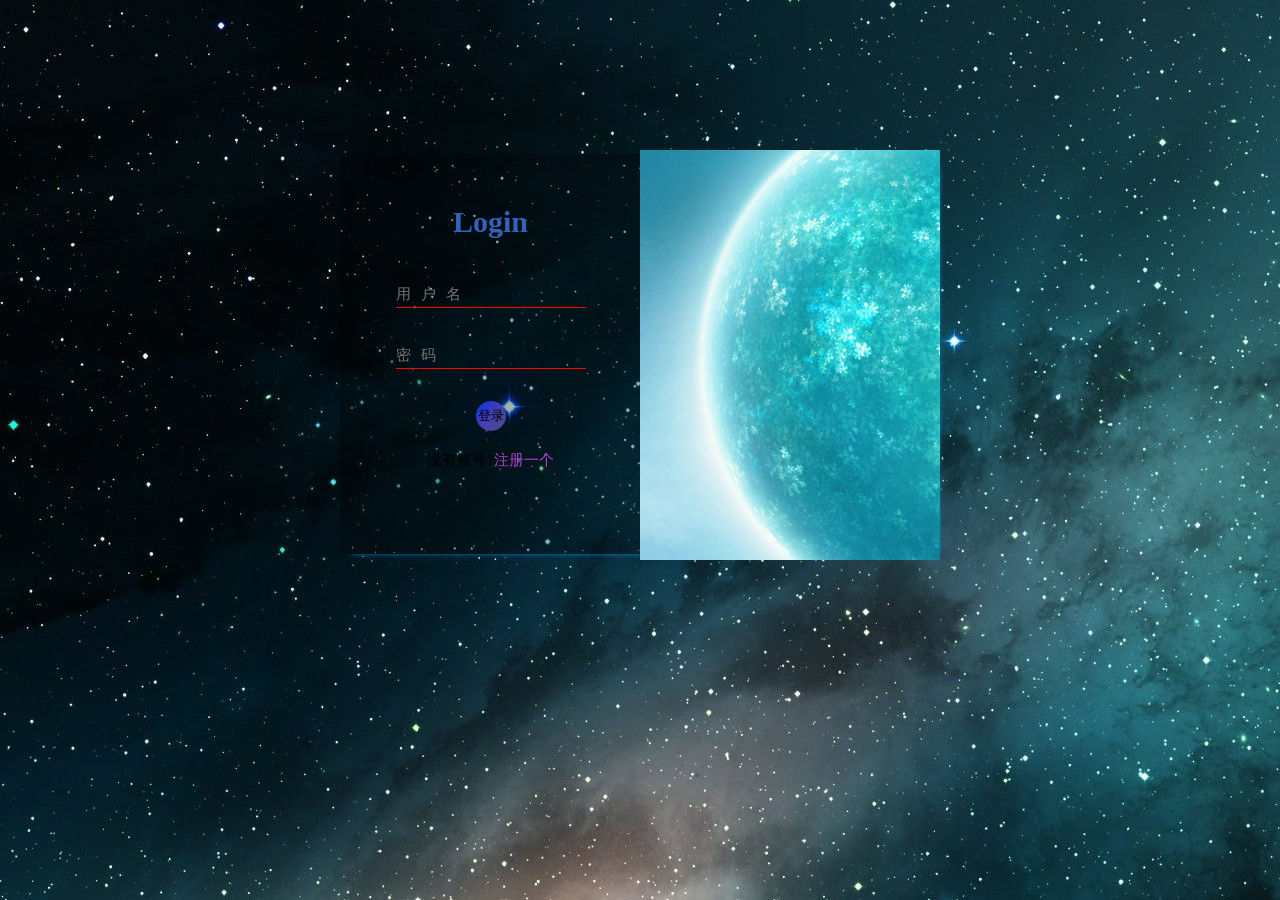
<file: index.html>
<!DOCTYPE html>
<html lang="en">

<head>
    <meta charset="UTF-8">
    <meta http-equiv="X-UA-Compatible" content="IE=edge">
    <meta name="viewport" content="width=device-width, initial-scale=1.0">
    <title>登录</title>
    <link rel="shortcut icon" type="image/x-icon" href="图片/僧人.jpg">
    <script src="js/login.js"></script>
    <style>
        * {
            margin: 0;
            padding: 0;
        }

        /* 大的背景 */
        body {
            width: 100vw;
            height: 100vh;
            background-image: url(图片/登录/body图片.jfif);
            background-repeat: no-repeat;
        }

        .bigbox {
            width: 600px;
            height: 410px;

            position: absolute;
            top: 50%;
            left: 50%;
            margin-top: -300px;
            margin-left: -300px;


        }

        .box {
            width: 598px;
            height: 398px;
            border: 1px solid transparent;
            margin-top: 4px;

            background-color: rgba(0, 0, 0, 0.3);
            box-shadow: 5px 6px 6px -7px rgb(10, 157, 235);
        }

        .left,
        .right {
            width: 50%;
            /* border-right: 1px solid red; */
            float: left;

        }



        h3 {
            color: rgb(49, 99, 186);
            text-align: center;
            margin-top: 50px;

        }

        form {
            margin-top: 40px;


        }

        h3 {
            font-size: 30px;
        }

        input {
            display: block;
            color: aliceblue;
            outline: none;
            width: 190px;
            height: 28px;
            letter-spacing: 10px;

            /* 字体设置 */
            font-size: 15px;

            /* 边框设置 */
            border: 0;
            background-color: rgba(0, 0, 0, 0);
            border-bottom: 1px solid red;
            /* 上下边距设置 */


        }

        .left input {
            margin: 32px auto;

        }

        .right input {
            margin: 16px auto;
        }

        button {
            width: 30px;
            height: 30px;
            display: block;
            margin: 0px auto;
            margin-top: 30px;
            border-radius: 50%;
            border: 0;
            text-align: center;


            background-image: linear-gradient(to bottom right, rgb(9, 53, 247), rgb(69, 62, 176), rgb(71, 81, 133));

            transition: all 0.3s linear;

        }

        button:hover {
            width: 150px;
            border-radius: 10px;
            cursor: pointer;
        }

        p {
            text-align: center;
            margin-top: 20px;
            font-size: 15px;


        }

        span {
            color: rgb(175, 66, 200);
        }

        span:hover {
            cursor: pointer;
        }

        .toper {
            width: 300px;
            /* 410-255 */
            height: 155px;
            background-image: url(图片/登录/移动图片.png);
            position: absolute;
            left: 300px;
            z-index: 99;
            padding-top: 255px;


        }

        .have,
        .sub {
            margin-top: 0;
        }

        .have {
            display: none;
        }
    </style>
</head>

<body>
    <div class="bigbox">
        <div class="toper">
            <p class="have">已有账号<span>去登录</span></p>
        </div>
        <div class="box">
            <div class="left">
                <h3>Login</h3>
                <form action="">
                    <input type="text" placeholder="用户名" maxlength="3">
                    <input type="password" placeholder="密码" maxlength="6">
                    <button type="button">登录</button>
                    <p>没有账号?<span>注册一个</span></p>
                </form>

            </div>
            <div class="right">
                <h3>Register</h3>
                <form action="">
                    <input type="text" placeholder="用户名">
                    <input type="text" placeholder="电话号码">
                    <input type="text" placeholder="邮箱">
                    <input type="text" placeholder="新密码">
                    <input type="submit" value="注册" style="cursor:pointer">
                </form>
            </div>
        </div>
    </div>


    <script>

        var span = document.querySelector(".left").querySelector("span");
        var topspan = document.querySelector(".toper").querySelector("span");

        var toper = document.querySelector(".toper");
        var have = document.querySelector(".have");
        var step;
        function annimate(obj, target) {
            clearInterval(obj.timer);
            obj.timer = setInterval(function () {
                if (obj.offsetLeft == target) {
                    clearInterval();
                } else {
                    obj.style.left = obj.offsetLeft + step + "px";
                }
            }, 1)
        }
        
        console.log(span);

        console.log(toper.style.top);
        console.log(have.style.display);

        span.addEventListener('click', function () {
            step=-5;
            annimate(toper, 0);
            have.style.display = "block";
        })
        topspan.addEventListener('click', function () {
            step=5;
            annimate(toper, 300);
            have.style.display = "none";
            span.style.display = "block";
        })

    </script>
</body>

</html>
</file>
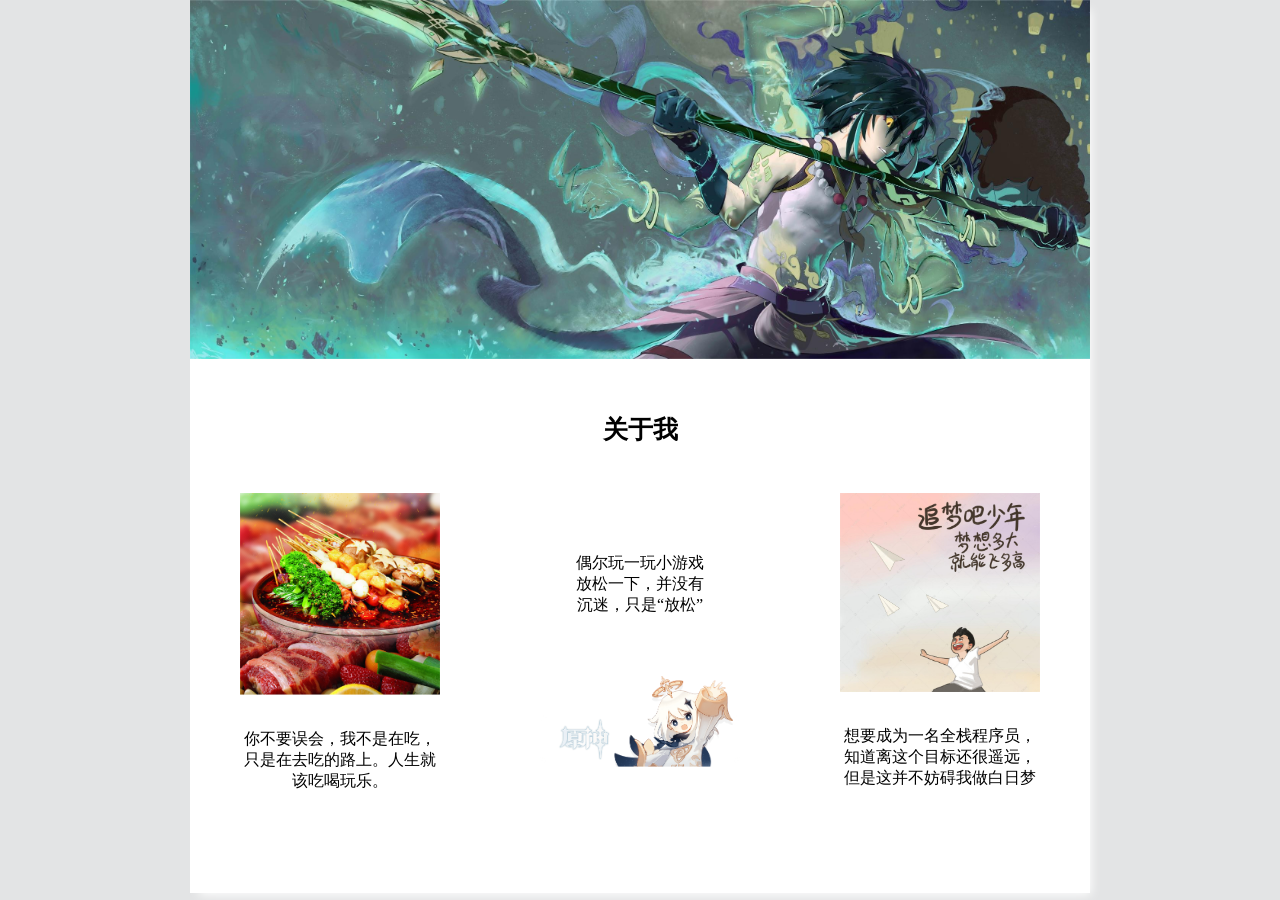
<file: HTML/个人介绍.html>
<!DOCTYPE html>
<html lang="en">

<head>
    <meta charset="UTF-8">
    <meta http-equiv="X-UA-Compatible" content="IE=edge">
    <meta name="viewport" content="width=device-width, initial-scale=1.0">
    <title>个人介绍</title>
    <link rel="shortcut icon" type="image/x-icon" href="../图片/僧人.jpg">

    <style>
        * {
            margin: 0;
            padding: 0;
        }

        .clear {
            clear: both;
        }
        body{
            background-color:rgb(227,228,229);
            
        }

        .center {
            width: 900px;
            margin: 0 auto;
     
            background-color: #fff;
            box-shadow: 5px 6px 10px -4px #fff;

        }

        h5 {
            text-align: center;
            height: 50px;
            font-size: 25px;
            margin-bottom: 30px;
            margin-top:50px;
        }

        p {
            text-align: center;
        }

        /* 关于我的三个小模块 */

        .about>div {
            float: left;

            width: 200px;
            height: 400px;

            margin-right: 50px;
            margin-left:50px;
        }

        .center .about .habby {
            width: 200px;
            height: 300px;
           
        }
        .center .about p {
            margin-top: 30px;
        }
        .center .about .game p{
            display:block;
            margin-bottom: 30px;
            padding: 30px;
            

        }
    </style>
</head>

<body>
    <div class="center">
        <img src="../图片/关于我/魈.jpg" alt="" width="900px">
        <h5>关于我</h5>
        <div class="about">
            <div class="hobby">
                <img src="../图片/关于我/爱好.png" alt="" width="200px">
                <p> 你不要误会，我不是在吃，只是在去吃的路上。人生就该吃喝玩乐。</p>
            </div>
            <div class="game">
                <p>偶尔玩一玩小游戏放松一下，并没有沉迷，只是“放松”</p>
                <img src="../图片/关于我/原神.png" alt="" width="200px">

            </div>
            <div class="dream">
                <img src="../图片/关于我/梦想.jpg" alt="" width="200px">
                <p>想要成为一名全栈程序员，知道离这个目标还很遥远，但是这并不妨碍我做白日梦</p>
            </div>


        </div>
       
        <div class="clear"></div>
        
        

    </div>

</body>

</html>
</file>
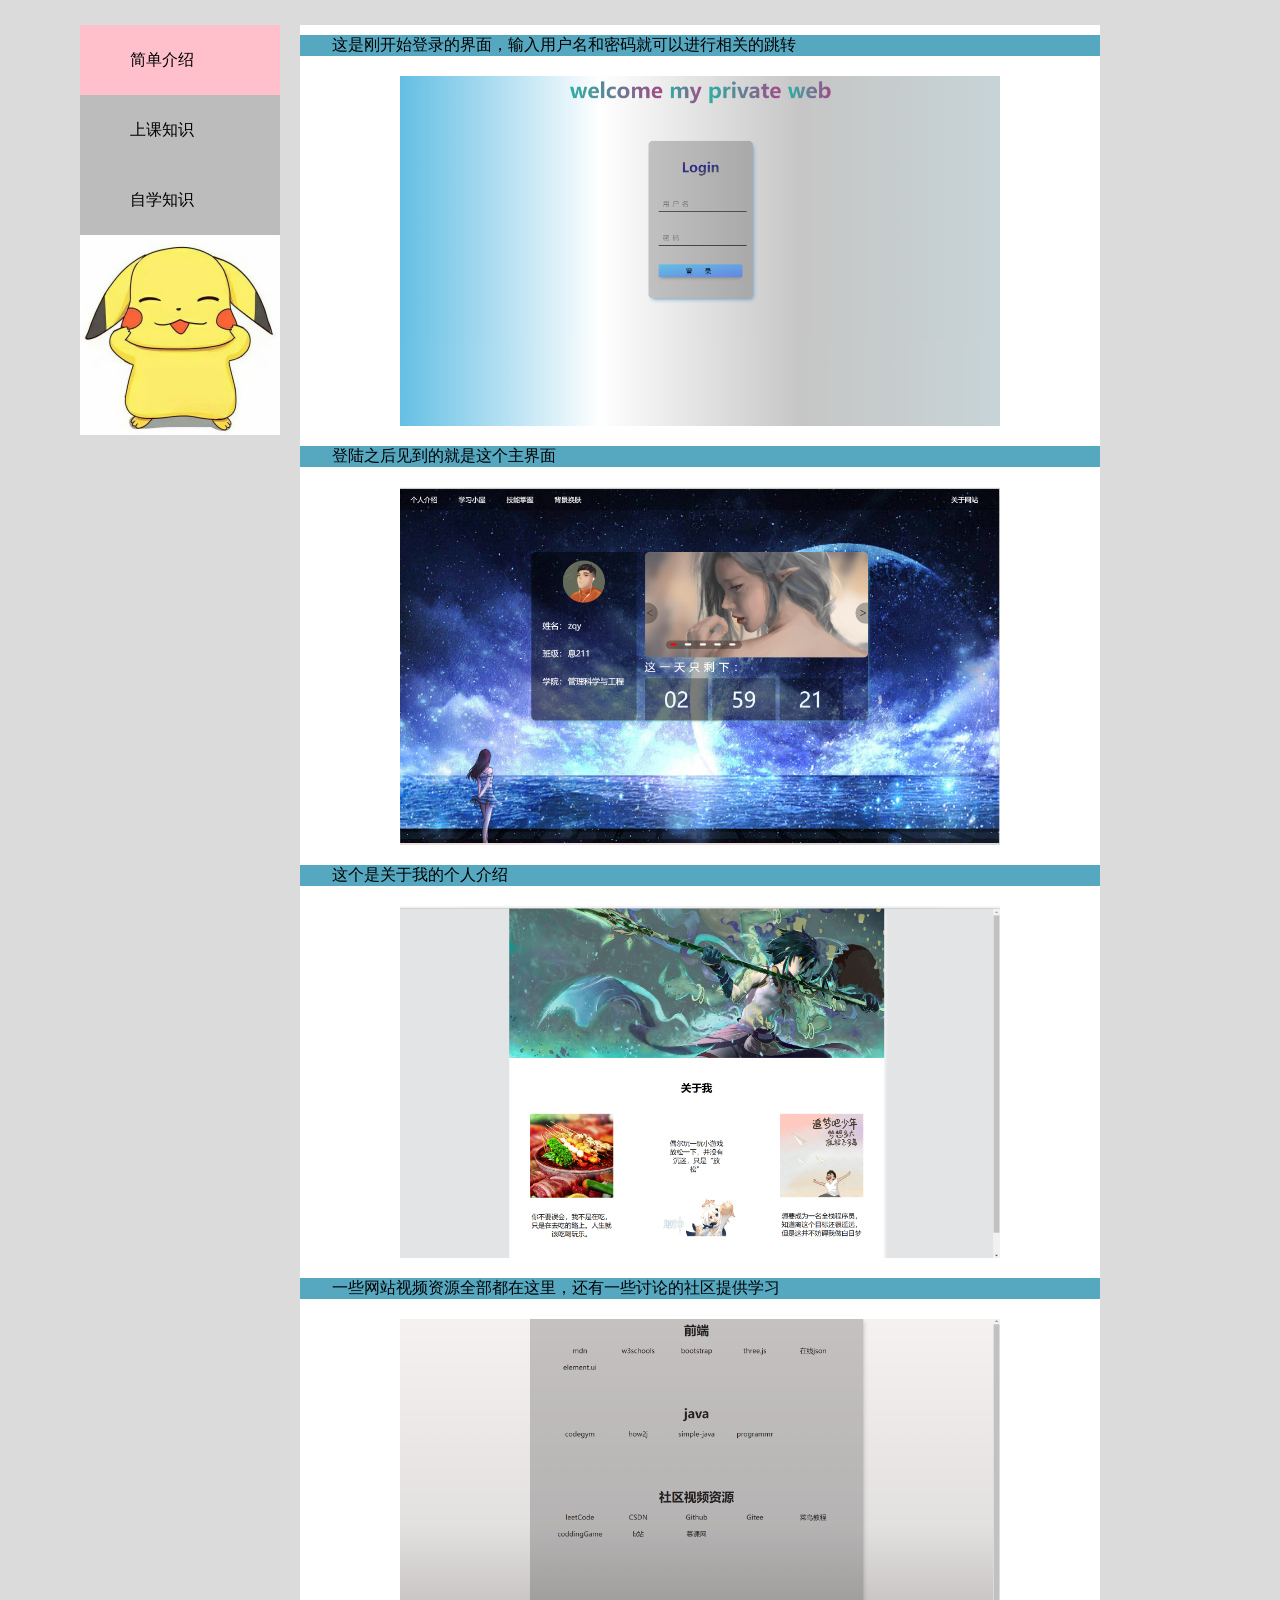
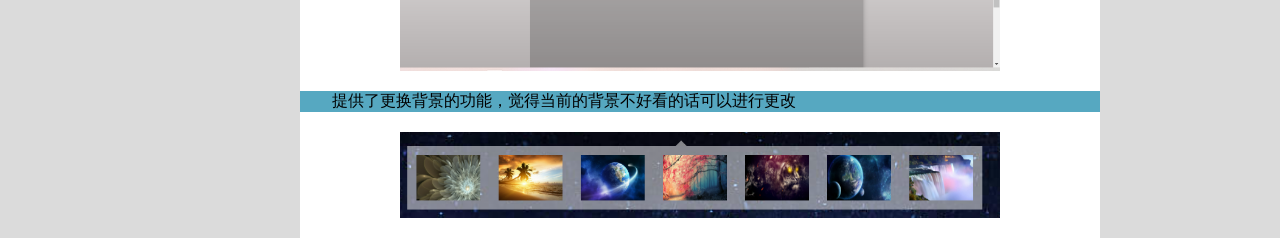
<file: HTML/关于网站.html>
<!DOCTYPE html>
<html lang="en">

<head>
    <meta charset="UTF-8">
    <meta http-equiv="X-UA-Compatible" content="IE=edge">
    <meta name="viewport" content="width=device-width, initial-scale=1.0">
    <title>关于网站</title>
    <style>
        * {
            padding: 0;
            margin: 0;
        }
body{
    background-color: rgb(219,219,219);
}
        li {
            list-style: none;
        }

        .leftbian {
            float: left;
            width: 200px;
            height: 340px;
            margin-left: 80px;
            margin-top: 25px;
        }

        li {
            display: block;
            float: left;
            width: 200px;
            height: 70px;
            background-color: rgba(0, 0, 0, 0.14);
            text-indent: 50px;
            line-height: 70px;

        }
      
        ul>img {
            display: none;
            width: 200px;

        }

        li:hover {
            cursor: pointer;
            background-color: rgb(207, 122, 207);
        }

        .box div {
            display: none;
            position: absolute;
            margin-top: 25px;
            left: 300px;
            width: 800px;

            background-color: rgb(255, 255, 255);
        }

        .box img {
            display: block;
            width: 600px;
            margin: 20px auto;
        }

        p {
            text-indent: 2em;
            margin-top: 10px;
            background-color: rgb(86, 168, 193);
        }
    </style>

</head>

<body>

    <ul class="leftbian">
        <li style="background-color:pink">简单介绍</li>
        <li>上课知识</li>
        <li>自学知识</li>
        <img src="../图片/关于网站/R-C.jfif" alt="" width="200px" style="display:block">
        <img src="../图片/关于网站/简简单单.jpg" alt="">
        <img src="../图片/关于网站/毫无想法.jpg" alt="">
    </ul>

    <div class="box">
        <div class="first" style="display:block">

            <p>这是刚开始登录的界面，输入用户名和密码就可以进行相关的跳转</p>
            <img src="../图片/关于网站/简单介绍/登录主界面.png" alt="">

            <p>登陆之后见到的就是这个主界面</p>
            <img src="../图片/关于网站/简单介绍/登录后界面看到的界面.png" alt="">

            <p>这个是关于我的个人介绍</p>
            <img src="../图片/关于网站/简单介绍/关于个人介绍.png" alt="">

            <p>一些网站视频资源全部都在这里，还有一些讨论的社区提供学习</p>
            <img src="../图片/关于网站/简单介绍/学习方法.png" alt="">

            <p>提供了更换背景的功能，觉得当前的背景不好看的话可以进行更改</p>
            <img src="../图片/关于网站/简单介绍/背景换肤.png" alt="">

        </div>
        <div class="second">
            <p>用到了float浮动</p>
            <img src="../图片/关于网站/老师/1.png" alt="">

            <p>用到了盒子模型中的padding,margin,border</p>
            <img src="../图片/关于网站/老师/2.png" alt="">

            <p>用到了html基础</p>
            <img src="../图片/关于网站/老师/3.png" alt="">

            <p>用到了position定位</p>
            <img src="../图片/关于网站/老师/4.png" alt="">
        </div>
        <div class="last">
            <img src="../图片/关于网站/自学/轮播倒计时.png" alt="">

            <p>轮播图</p>
            <img src="../图片/关于网站/自学/轮播1.png" alt="">
            <img src="../图片/关于网站/自学/轮播2.png" alt="">


            <p>倒计时函数</p>
            <img src="../图片/关于网站/自学/倒计时.png" alt="">

           
        </div>

    </div>
    <script>
        var li = document.querySelectorAll("li");
        var img = document.querySelector("ul").querySelectorAll('img');
        var div = document.querySelector(".box").querySelectorAll('div');

        for (var i = 0; i < li.length; i++) {
            li[i].setAttribute('index', i);

            li[i].addEventListener('click', function () {
                for (var i = 0; i < li.length; i++) {
                    li[i].style.backgroundColor = "";
                    img[i].style.display = "";
                    div[i].style.display = "";

                }
                // console.log(this.getAttribute("index"));


                this.style.backgroundColor = "pink";
                img[this.getAttribute("index")].style.display = "block";
                div[this.getAttribute("index")].style.display = "block";


            })
        }




    </script>
</body>

</html>
</file>
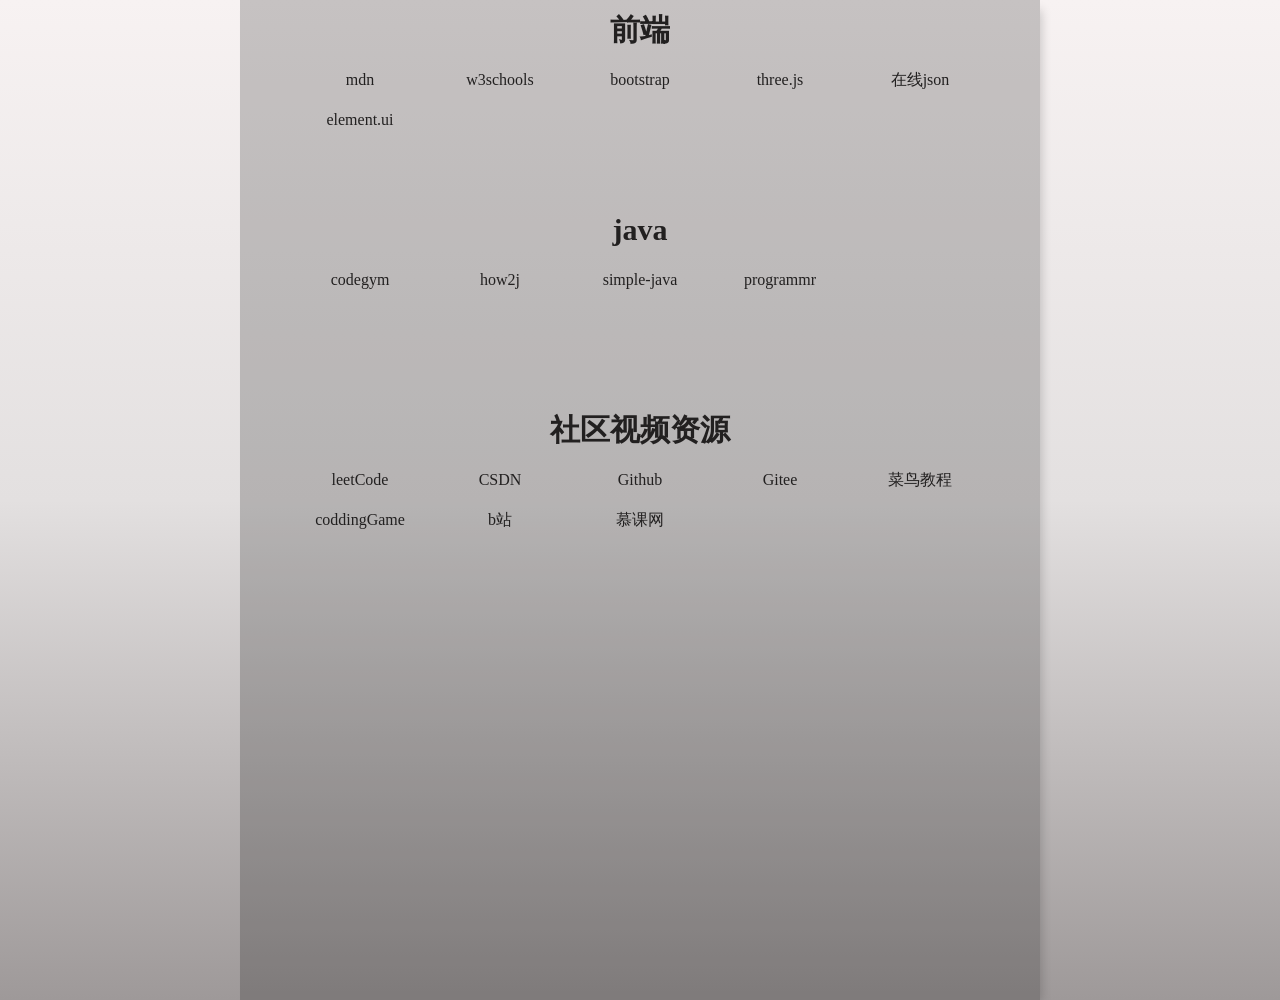
<file: HTML/学习小屋.html>
<!DOCTYPE html>
<html lang="en">

<head>
    <meta charset="UTF-8">
    <meta http-equiv="X-UA-Compatible" content="IE=edge">
    <meta name="viewport" content="width=device-width, initial-scale=1.0">
    <title>Document</title>
    <link rel="shortcut icon" type="image/x-icon" href="../图片/僧人.jpg">

    <style>
        * {
            margin: 0px;
            padding: 0px;

            color:rgb(34, 32, 32);
        }

        a {
            text-decoration: none;
        }

        .clear {
            clear: both;
        }

        body {

            background-image: linear-gradient(to bottom, rgb(247, 242, 242), rgb(227, 224, 224), rgb(158, 153, 153));
            background-repeat: no-repeat;
            background-size: contain;
        }

        .box {
            width: 800px;
            height: 1000px;
            margin:0px auto;


            
            background-color: rgba(0, 0, 0, 0.2);
            box-shadow: 5px 6px 10px -4px rgba(0, 0, 0, 0.2);

        }

        h3 {
            text-align: center;
            font-size: 30px;
            height: 60px;
            line-height: 60px;

        }

        a {
            float: left;
            width: 140px;
            height: 40px;

            text-align: center;
            line-height: 40px;
        }

        a:hover {
            background-color: #fff;
        }

        /* 对前端模块 */
        .qianduan,.java,.shequ {
            height: 200px;
            margin: 0 50px;
        }
    </style>
</head>

<body>
    <div class="box">
        <div class="qianduan">
            <h3>前端</h3>
            <a href="https://developer.mozilla.org/zh-CN/">mdn</a>
            <a href="https://www.w3school.com.cn/">w3schools</a>
            <a href="https://getbootstrap.com/docs/5.2/getting-started/introduction/">bootstrap</a>
            <a href="https://threejs.org/">three.js</a>
            <a href="https://www.json.cn/">在线json</a>
            <a href="https://element.eleme.cn/2.13/#/zh-CN">element.ui</a>
        </div>
        <div class="java">
            <h3>java</h3>
            <a href="https://codegym.cc/zh/">codegym</a>
            <a href="https://how2j.cn/">how2j</a>
            <a href="https://www.programcreek.com/simple-java/">simple-java</a>
            <a href="https://www.programmr.com/zone/java">programmr</a>

        </div>
        <div class="shequ">
            <h3>社区视频资源</h3>
            <a href="https://leetcode.cn/">leetCode</a>
            <a href="https://www.csdn.net/">CSDN</a>
            <a href="https://github.com/">Github</a>
            <a href="https://gitee.com/dashboard">Gitee</a>
            <a href="https://www.runoob.com/">菜鸟教程</a>
            <a href="https://www.codingame.com/">coddingGame</a>
            <a href="https://www.bilibili.com/">b站</a>
            <a href="https://www.icourse163.org/">慕课网</a>
        </div>
    </div>
</body>

</html>
</file>
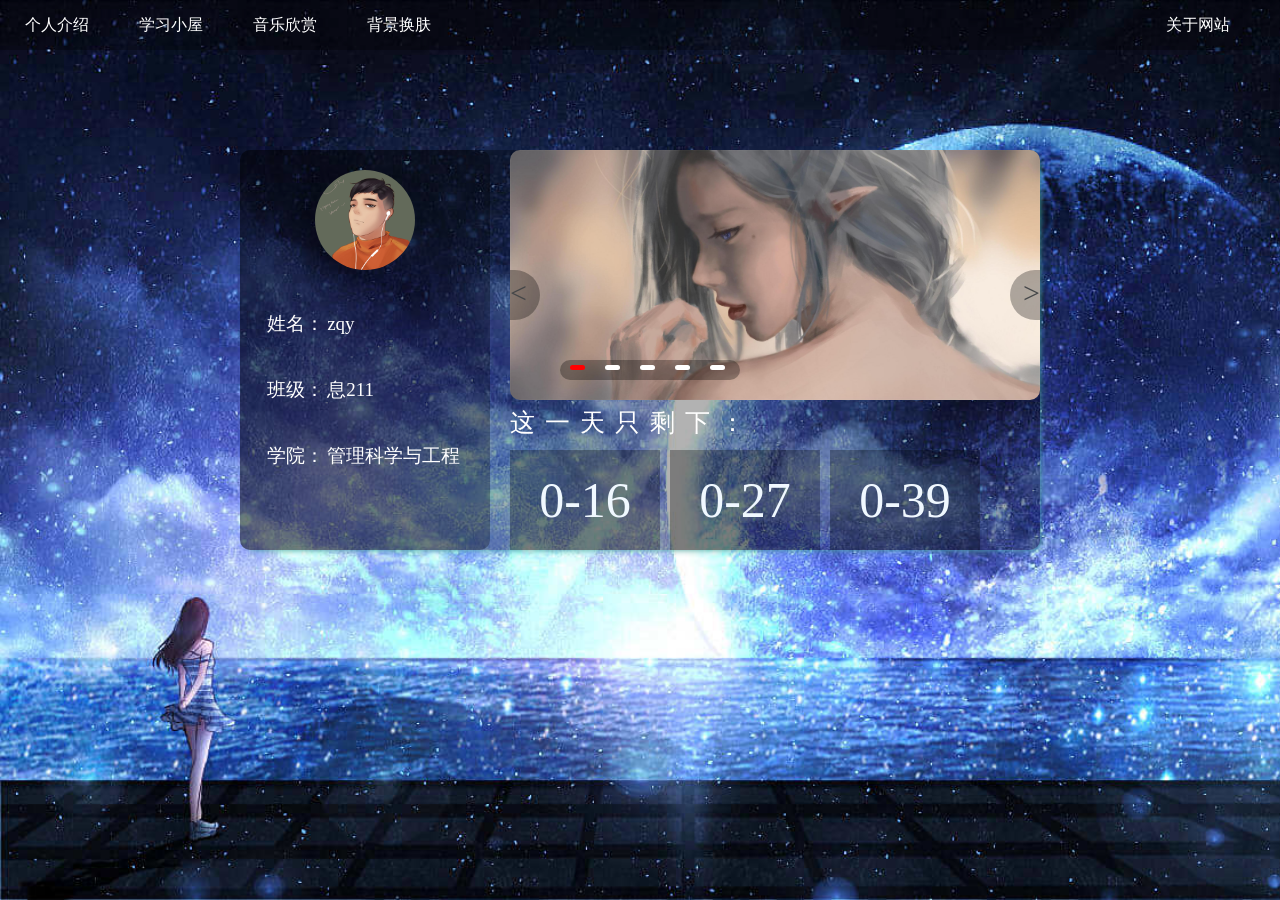
<file: HTML/首页.html>
<!DOCTYPE html>
<html lang="en">

<head>
    <meta charset="UTF-8">
    <meta http-equiv="X-UA-Compatible" content="IE=edge">
    <meta name="viewport" content="width=device-width, initial-scale=1.0">
    <title>首页</title>
    
    <link rel="shortcut icon" type="image/x-icon" href="../图片/僧人.jpg">
    <link rel="stylesheet" href="../css/首页.css">

   
    <link rel="stylesheet" href="../css/首页change.css">
    <script src="../js/首页日期.js" type="text/javascript"></script>
    <script src="../js/首页轮播图.js" type="text/javascript"></script>
    <script src="../js/首页change.js" type="text/javascript"></script>

</head>

<body>
    <!-- 首页导航栏 &  导航栏里面的的小标题链接 -->
    <div class="nav">
        <a href="个人介绍.html">个人介绍</a>
        <a href="学习小屋.html">学习小屋</a>
        <a href="../音乐设计/音乐人物薛之谦.html">音乐欣赏</a>
        <a href="javascript:;" class="change">背景换肤</a>
        <a href="关于网站.html" class="last">关于网站</a>
    </div>
    <!-- 背景图片 -->
    
    <div class="bgi">
        <div class="sanjiao"></div>
        <img src="../图片test/1.jfif" alt="" width="70px" height="50px">
        <img src="../图片test/2.jfif" alt=""  width="70px" height="50px">
        <img src="../图片test/3.jpg" alt=""  width="70px" height="50px">
        <img src="../图片test/4.jfif" alt=""  width="70px" height="50px">
        <img src="../图片test/5.jfif" alt=""  width="70px" height="50px">
        <img src="../图片test/6.jfif" alt=""  width="70px" height="50px">
        <img src="../图片test/7.jpg" alt=""  width="70px" height="50px">
    </div>
    <!-- 首页中心主体介绍  -->

    <div class="center">
        <div class="left">
            <img src="../图片/首页/我的头像.jpg" alt="" width="100px">
            <table width="200px" height="200px">
                <tr>
                    <td>姓名：</td>
                    <td>zqy</td>

                </tr>
                <tr>
                    <td>班级：</td>
                    <td>息211</td>

                </tr>
                <tr>
                    <td>学院：</td>
                    <td>管理科学与工程</td>

                </tr>
            </table>
        </div>
        <div class="right">
            <div class="top">
                <div class="arrowL">&lt;</div>
                <div class="arrowR">&gt;</div>
                <script>
                    var arrowL = document.querySelector('.arrowL');
                    var arrowR = document.querySelector('.arrowR');
                    arrowR.addEventListener('selectstart', function (e) {
                        e.preventDefault();
                    })
                    arrowL.addEventListener('selectstart', function (e) {
                        e.preventDefault();
                    })

                </script>
                <div></div>
                <ul>
                    <li><img src="../图片test/l1.jpg" alt="" width="530px" height="250px"></li>
                    <li><img src="../图片test/l2.png" alt="" width="530px" height="250px"></li>
                    <li><img src="../图片test/l3.jpg" alt="" width="530px" height="250px"></li>
                    <li><img src="../图片test/l4.jpg" alt="" width="530px" height="250px"></li>
                    <li><img src="../图片test/l5.jfif" alt="" width="530px" height="250px"></li>
                </ul>
                <ol class="circle">


                </ol>
            
            </div>
            <div class="buttom">
                <p>这一天只剩下：</p>
                <span class="hour">1</span>
                <span class="minute">2</span>
                <span class="second last">3</span>
            </div>

        </div>

    </div>
    <div class="black"></div>


    </div>
</body>

</html>
</file>
<file: css/首页.css>
/* 去除body边距 */
      * {
          margin: 0;
          padding: 0;

          color: rgb(255, 255, 255);
      }

      /* 去除li里面的小圆点 */
      li {
          list-style: none;
      }

      a {
          text-decoration: none;
      }

      body {
          background-image: url(../图片test/015d3a5dc24dbba801209e1fc5fd86.jpg@1280w_1l_2o_100sh.jpg);
          background-size: cover;
          background-attachment: fixed;

      }

      /* 首页导航栏 */
      .nav {
          display: block;

          height: 50px;
          background-color: rgba(0, 0, 0, 0.3);



      }

      /* 导航栏里面的的小标题链接 */
      .nav>a {
          float: left;
          height: 50px;
          padding-right: 25px;
          padding-left: 25px;
          line-height: 50px;

          transition: all 5ms;
      }

      .nav .last {
          float: right;
          margin-right: 25px;

      }

      .nav>a:hover {
          text-decoration: underline;
          text-decoration-color: aqua;

          line-height: 40px;

      }


      /* 首页中心主体介绍 */
      .center {
          width: 800px;
          height: 400px;

          /* background-color: #fff; */
          background-color: rgba(0, 0, 0, 0.3);
          margin: 100px auto;
          border-radius: 10px;

          /* 背景模糊 */
          box-shadow: 4px 4px 6px -4px rgb(69, 160, 152);
      }

      .center {
          margin-bottom: 300px;
      }

      /*  首页中心主体介绍 ->左边部分*/
      .center .left {
          float: left;
          width: 250px;
          height: 400px;

          border-radius: 10px;
          background-color: rgba(0, 0, 0, 0.3);
          margin-right: 20px;
      }

      /* 我的头像 */
      .center .left img {
          display: block;
          margin: 20px auto;
          border-radius: 50px;
          /* 过渡 */
          transition: all 1s;

      }

      .center .left table {
          margin: 10px auto;

          font-size: 19px;
      }

      .center .left img:hover {
          transform: rotate(360deg);
      }

      /*  首页中心主体介绍 ->右边部分*/
      .center .right {
          float: left;
          width: 530px;
          height: 400px;
      }

      /*  首页中心主体介绍 ->右边上半部分*/

      /* 轮播图 */


      /* 显示图 可视*/
      .top {
          position: relative;

          width: 530px;
          height: 250px;


          overflow: hidden;
      }

      /* 对现实长条的设置 */
      .top ul {
          position: relative;
          left: 0;
          width: 10000px;
          height: 250px;

      }

      /* 对图片的设置 */
      .top ul li {
          float: left;
          width: 530px;
          height: 250px;
      }

      .top ul li img {
          border-radius: 10px;
      }

      /* 对左右按钮的设置 */
      .top .arrowL,
      .arrowR {

          width: 30px;
          height: 50px;
          font-size: 30px;
          background-color: rgba(0, 0, 0, 0.3);
          color: rgb(69, 71, 73);
          line-height: 45px;
          z-index: 3;
      }

      .top .arrowL {
          position: absolute;
          left: 0;
          top: 120px;
          padding-left: 0;
          border-radius: 0 25px 25px 0;
      }

      .top .arrowR {
          position: absolute;
          right: 0;
          top: 120px;
          text-align: right;
          border-radius: 25px 0 0 25px;

      }

      .top .circle {
          position: absolute;
          bottom: 20px;
          left: 50px;

          display: block;
          width: 180px;
          height: 20px;


          border-radius: 10px;

          background-color: rgba(0, 0, 0, 0.3);


      }

      .top .circle li {
          display: inline-block;
          width: 15px;
          height: 5px;
          background-color: #fff;


          border-radius: 5px;
          margin: 5px 10px;


      }

      .top .circle .current {
          background-color: red;
      }

      /* 鼠标的形式 */
      .top .arrowL:hover {
          cursor: pointer;
      }

      .top .arrowR:hover {
          cursor: pointer;
      }

      .top .circle li:hover {
          cursor: pointer;

      }

      /*  首页中心主体介绍 ->右边下半部分*/
      .center .right .buttom {
          width: 530px;
          height: 150px;


      }

      .center .right .buttom p {
          height: 50px;
          font-size: 25px;
          letter-spacing: 10px;
          line-height: 45px;
          /* background-clip: text;
          -webkit-background-clip: text;
          color: transparent;
          background: linear-gradient(to bottom right, red, blue, yellow); */

      }

      .center .right .buttom span {
          float: left;
          width: 150px;
          height: 100px;

          background-color: rgba(0, 0, 0, 0.3);
          margin-right: 10px;
          color: aliceblue;
          text-align: center;
          line-height: 100px;

          font-size: 50px;




      }

      .center .right .buttom .last {
          margin-right: 0px;
      }
</file>
<file: css/首页change.css>
.bgi {
    float: 70px;
    position: absolute;
    left: 100px;
    top: 50px;
    width: 630px;
    height: 70px;
    background-color: rgba(255, 255, 255, 0.5);

    display:none;

}

.bgi img {
    float: left;
    width: 70px;
    height: 50px;

    margin-right: 10px;
    margin-top: 10px;
    margin-left: 10px;

}
.bgi img:hover{
    cursor: pointer;
}

.bgi .sanjiao {
    position: absolute;
    top: -12px;
    left: 295px;

    width: 0;
    height: 0;
    border: 6px solid;
    border-color: transparent;
    border-bottom-color: rgba(255, 255, 255, 0.5);


}
</file>
